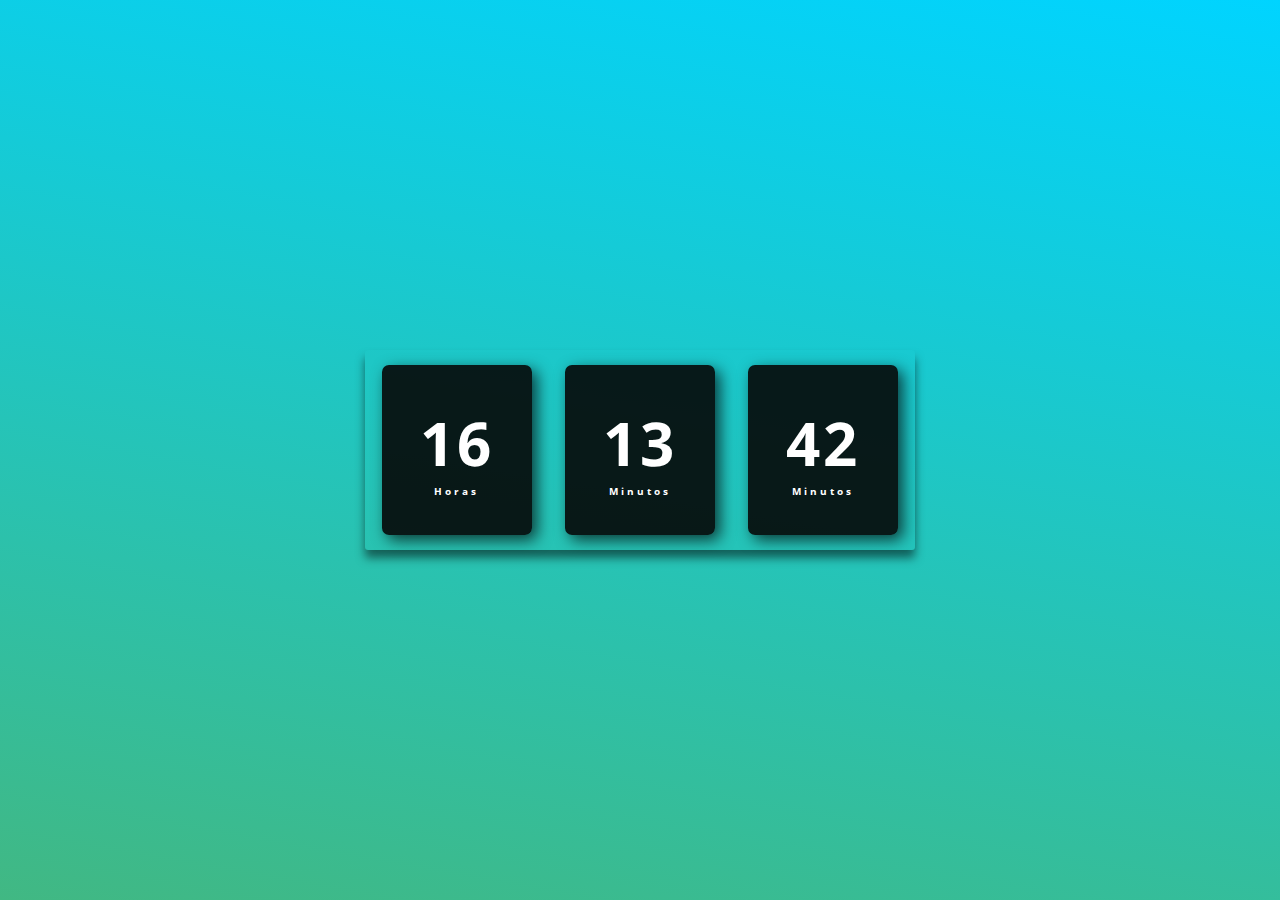
<file: index.html>
<!DOCTYPE html>
<html lang="en">
  <head>
    <meta charset="UTF-8" />
    <meta name="viewport" content="width=device-width, initial-scale=1.0" />
    <title>Relógio Digital</title>
    <link rel="stylesheet" href="./styles.css" />
  </head>
  <body>
    <div class="relogio">
      <div>
        <span id="horas">00</span>
        <span class="tempo">Horas</span>
      </div>
      <div>
        <span id="minutos">00</span>
        <span class="tempo">Minutos</span>
      </div>
      <div>
        <span id="segundos">00</span>
        <span class="tempo">Minutos</span>
      </div>
    </div>

    <script src="./script.js"></script>
  </body>
</html>
</file>
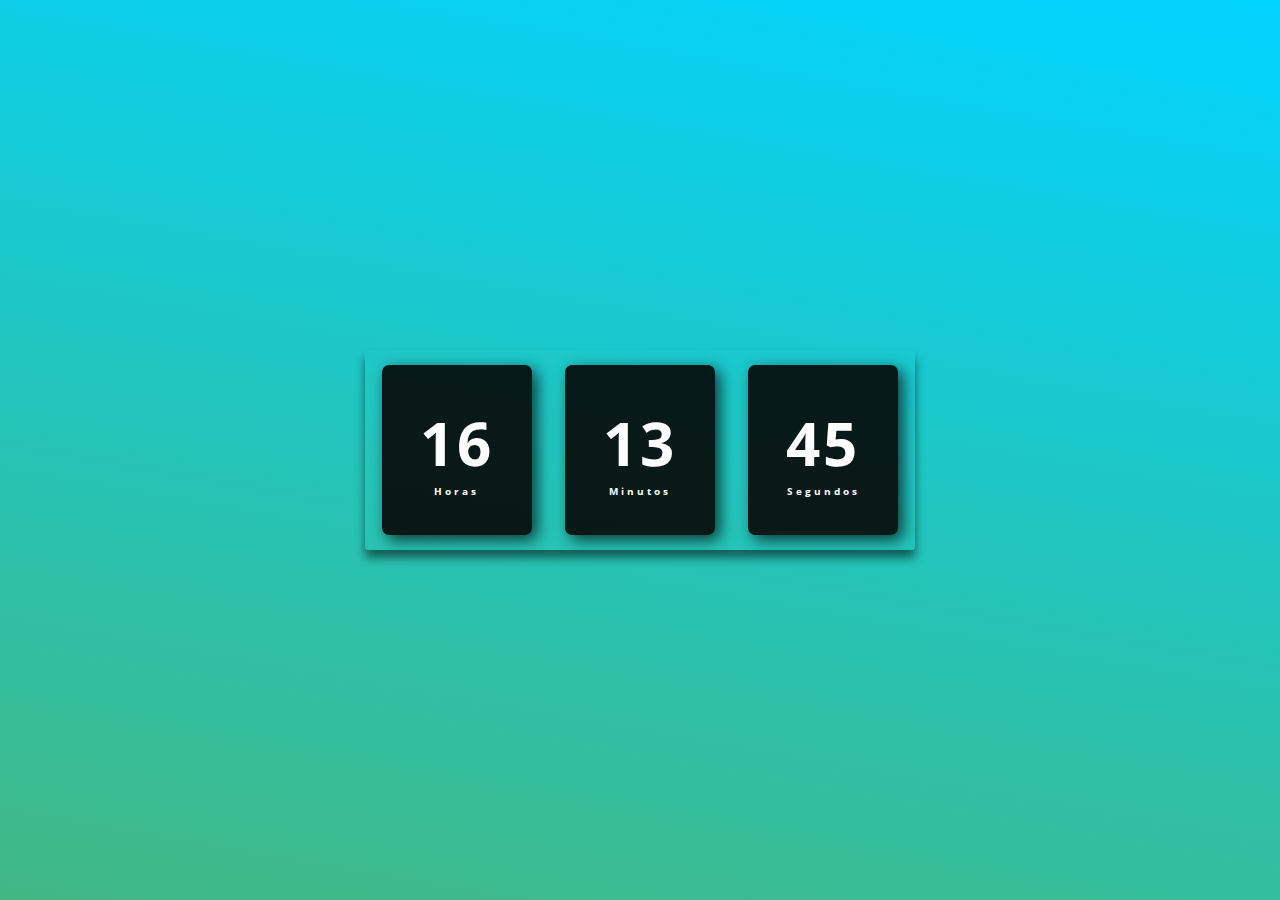
<file: Clock/index.html>
<!DOCTYPE html>
<html lang="en">
  <head>
    <meta charset="UTF-8" />
    <meta name="viewport" content="width=device-width, initial-scale=1.0" />
    <title>Relogio</title>
    <link rel="stylesheet" href="./styles.css" />
  </head>
  <body>
    <div class="relogio">
      <div>
        <span id="horas">00</span>
        <span class="tempo">Horas</span>
      </div>
      <div>
        <span id="minutos">00</span>
        <span class="tempo">Minutos</span>
      </div>
      <div>
        <span id="segundos">00</span>
        <span class="tempo">Segundos</span>
      </div>
    </div>

    <script src="./script.js"></script>
  </body>
</html>
</file>
<file: styles.css>
@import url("https://fonts.googleapis.com/css2?family=Open+Sans:ital,wght@0,300..800;1,300..800&family=Poppins:ital,wght@0,100;0,200;0,300;0,400;0,500;0,600;0,700;0,800;0,900;1,100;1,200;1,300;1,400;1,500;1,600;1,700;1,800;1,900&family=Roboto:ital,wdth,wght@0,75..100,100..900;1,75..100,100..900&display=swap");

* {
  margin: 0;
  padding: 0;
  font-family: "Open Sans", sans-serif;
}

body {
  height: 100vh;
  background: linear-gradient(
    10deg,
    rgba(65, 184, 131, 1) 0%,
    rgba(0, 212, 255, 1) 100%
  );
  display: flex;
  align-items: center;
  justify-content: center;
}

.relogio {
  display: flex;
  align-items: center;
  justify-content: space-around;
  height: 200px;
  width: 550px;
  background: transparent;
  border-radius: 3px;
  box-shadow: 0px 8px 10px rgba(0, 0, 0, 0.5);
}

.relogio div {
  height: 170px;
  width: 150px;
  display: flex;
  flex-direction: column;
  align-items: center;
  justify-content: center;
  color: #fff;
  background-color: rgba(5, 5, 5, 0.9);
  box-shadow: 5px 5px 15px rgba(0, 0, 0, 0.7);
  border-radius: 7px;
  letter-spacing: 3px;
}

.relogio span {
  font-weight: bolder;
  font-size: 60px;
}

.relogio span.tempo {
  font-size: 10px;
}
</file>
<file: Clock/styles.css>
@import url("https://fonts.googleapis.com/css2?family=Open+Sans:ital,wght@0,300..800;1,300..800&family=Poppins:ital,wght@0,100;0,200;0,300;0,400;0,500;0,600;0,700;0,800;0,900;1,100;1,200;1,300;1,400;1,500;1,600;1,700;1,800;1,900&family=Roboto:ital,wdth,wght@0,75..100,100..900;1,75..100,100..900&display=swap");

* {
  margin: 0;
  padding: 0;
  font-family: "Open Sans", sans-serif;
}

body {
  height: 100vh;
  background: linear-gradient(
    10deg,
    rgba(65, 184, 131, 1) 0%,
    rgba(0, 212, 255, 1) 100%
  );
  display: flex;
  align-items: center;
  justify-content: center;
}

.relogio {
  display: flex;
  align-items: center;
  justify-content: space-around;
  height: 200px;
  width: 550px;
  background: transparent;
  border-radius: 3px;
  box-shadow: 0px 8px 10px rgba(0, 0, 0, 0.5);
}

.relogio div {
  height: 170px;
  width: 150px;
  display: flex;
  flex-direction: column;
  align-items: center;
  justify-content: center;
  color: #fff;
  background-color: rgba(5, 5, 5, 0.9);
  box-shadow: 5px 5px 15px rgba(0, 0, 0, 0.7);
  border-radius: 7px;
  letter-spacing: 3px;
}

.relogio span {
  font-weight: bolder;
  font-size: 60px;
}

.relogio span.tempo {
  font-size: 10px;
}
</file>
